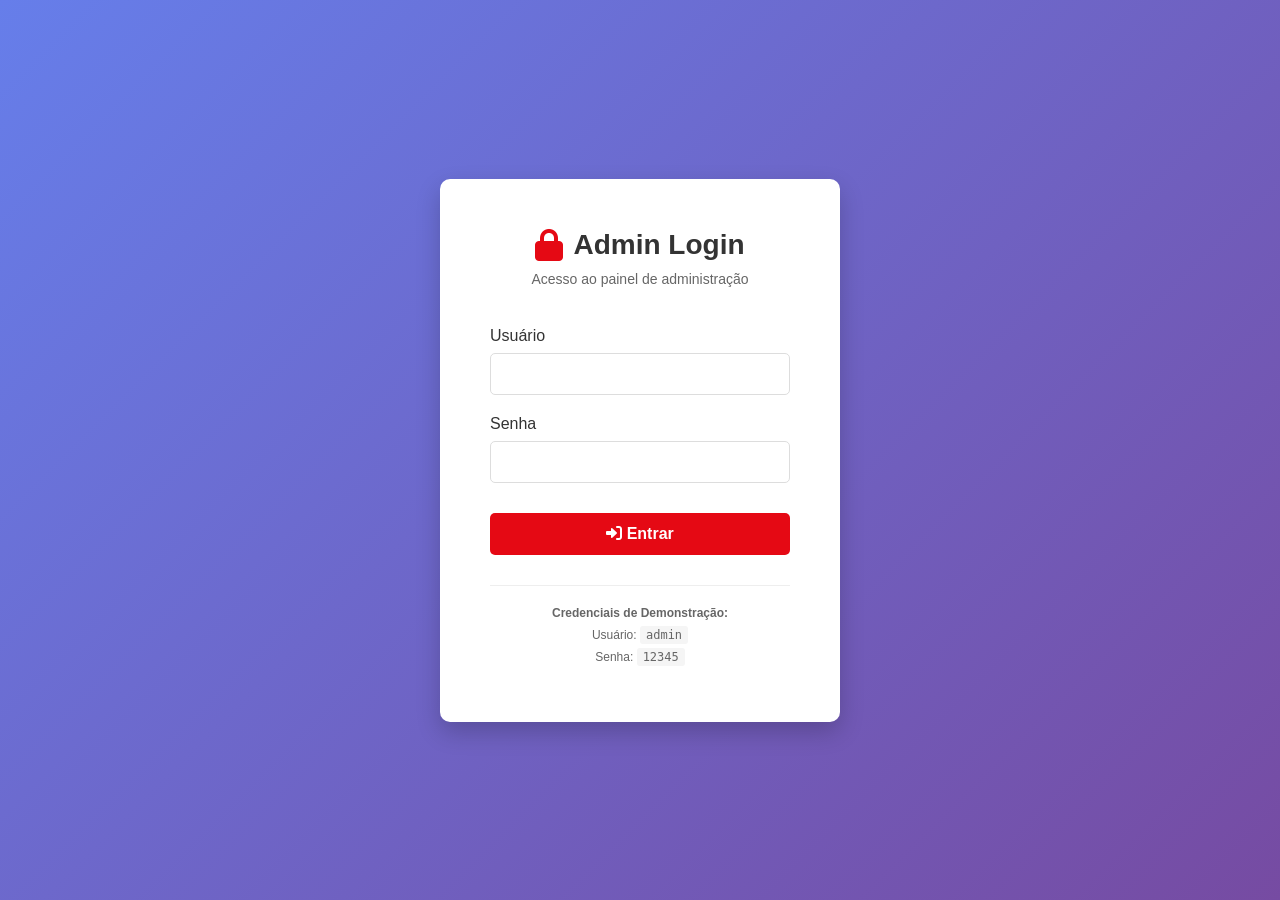
<file: admin-dashboard.html>
<!DOCTYPE html>
<html lang="pt-BR">
<head>
    <meta charset="UTF-8">
    <meta name="viewport" content="width=device-width, initial-scale=1.0">
    <title>Admin Dashboard</title>
    <link rel="stylesheet" href="https://cdnjs.cloudflare.com/ajax/libs/font-awesome/6.0.0/css/all.min.css">
    <link rel="stylesheet" href="admin-style.css">
</head>
<body>
    <!-- Sidebar -->
    <aside class="sidebar">
        <div class="sidebar-header">
            <i class="fas fa-play"></i>
            <span>NetFlix Admin</span>
        </div>

        <nav class="sidebar-nav">
            <a href="#" class="nav-item active" data-section="dashboard">
                <i class="fas fa-chart-line"></i>
                <span>Dashboard</span>
            </a>
            <a href="#" class="nav-item" data-section="movies">
                <i class="fas fa-film"></i>
                <span>Filmes e Séries</span>
            </a>
            <a href="#" class="nav-item" data-section="categories">
                <i class="fas fa-list"></i>
                <span>Categorias</span>
            </a>
            <a href="#" class="nav-item" data-section="users">
                <i class="fas fa-users"></i>
                <span>Usuários</span>
            </a>
            <a href="#" class="nav-item" data-section="settings">
                <i class="fas fa-cog"></i>
                <span>Configurações</span>
            </a>
        </nav>

        <div class="sidebar-footer">
            <button id="logoutBtn" class="logout-btn">
                <i class="fas fa-sign-out-alt"></i> Sair
            </button>
        </div>
    </aside>

    <!-- Main Content -->
    <main class="main-content">
        <!-- Header -->
        <header class="admin-header">
            <div class="header-left">
                <h1>Admin Dashboard</h1>
                <p id="userInfo">Bem-vindo, <span id="adminUsername">Admin</span></p>
            </div>
            <div class="header-right">
                <span id="dateTime"></span>
            </div>
        </header>

        <!-- Content Area -->
        <div class="content-area">
            <!-- Dashboard Section -->
            <section id="dashboard" class="section active">
                <h2>Dashboard</h2>
                <div class="stats-container">
                    <div class="stat-card">
                        <i class="fas fa-film"></i>
                        <div class="stat-content">
                            <p class="stat-label">Total de Filmes</p>
                            <p class="stat-value" id="statMovies">0</p>
                        </div>
                    </div>
                    <div class="stat-card">
                        <i class="fas fa-list"></i>
                        <div class="stat-content">
                            <p class="stat-label">Categorias</p>
                            <p class="stat-value" id="statCategories">0</p>
                        </div>
                    </div>
                    <div class="stat-card">
                        <i class="fas fa-users"></i>
                        <div class="stat-content">
                            <p class="stat-label">Usuários</p>
                            <p class="stat-value" id="statUsers">0</p>
                        </div>
                    </div>
                    <div class="stat-card">
                        <i class="fas fa-eye"></i>
                        <div class="stat-content">
                            <p class="stat-label">Visualizações</p>
                            <p class="stat-value" id="statViews">0</p>
                        </div>
                    </div>
                </div>

                <div class="dashboard-grid">
                    <div class="dashboard-panel">
                        <h3>Atividade Recente</h3>
                        <div id="recentActivity" class="activity-list">
                            <p class="empty-state">Nenhuma atividade registrada</p>
                        </div>
                    </div>

                    <div class="dashboard-panel">
                        <h3>Atalhos Rápidos</h3>
                        <div class="shortcuts">
                            <button class="shortcut-btn" onclick="switchSection('movies')">
                                <i class="fas fa-plus"></i> Adicionar Filme
                            </button>
                            <button class="shortcut-btn" onclick="switchSection('categories')">
                                <i class="fas fa-plus"></i> Adicionar Categoria
                            </button>
                            <button class="shortcut-btn" onclick="switchSection('users')">
                                <i class="fas fa-user-plus"></i> Novo Usuário
                            </button>
                        </div>
                    </div>
                </div>
            </section>

            <!-- Movies Section -->
            <section id="movies" class="section">
                <div class="section-header">
                    <h2>Filmes e Séries</h2>
                    <button class="btn btn-primary" id="addMovieBtn">
                        <i class="fas fa-plus"></i> Novo Filme
                    </button>
                </div>

                <div class="list-view">
                    <table id="moviesTable">
                        <thead>
                            <tr>
                                <th>Imagem</th>
                                <th>Título</th>
                                <th>Ano</th>
                                <th>Avaliação</th>
                                <th>Gênero</th>
                                <th>Ações</th>
                            </tr>
                        </thead>
                        <tbody id="moviesTableBody">
                        </tbody>
                    </table>
                </div>
            </section>

            <!-- Categories Section -->
            <section id="categories" class="section">
                <div class="section-header">
                    <h2>Categorias</h2>
                    <button class="btn btn-primary" id="addCategoryBtn">
                        <i class="fas fa-plus"></i> Nova Categoria
                    </button>
                </div>

                <div class="categories-grid" id="categoriesGrid">
                </div>
            </section>

            <!-- Users Section -->
            <section id="users" class="section">
                <div class="section-header">
                    <h2>Gerenciar Usuários</h2>
                    <button class="btn btn-primary" id="addUserBtn">
                        <i class="fas fa-user-plus"></i> Novo Usuário
                    </button>
                </div>

                <div class="list-view">
                    <table id="usersTable">
                        <thead>
                            <tr>
                                <th>ID</th>
                                <th>Nome</th>
                                <th>Email</th>
                                <th>Data Cadastro</th>
                                <th>Status</th>
                                <th>Ações</th>
                            </tr>
                        </thead>
                        <tbody id="usersTableBody">
                        </tbody>
                    </table>
                </div>
            </section>

            <!-- Settings Section -->
            <section id="settings" class="section">
                <h2>Configurações</h2>
                <div class="settings-container">
                    <div class="settings-group">
                        <h3>Configurações do Site</h3>
                        <form id="settingsForm">
                            <div class="form-group">
                                <label for="siteName">Nome do Site</label>
                                <input type="text" id="siteName" value="NetFlix">
                            </div>
                            <div class="form-group">
                                <label for="siteDescription">Descrição</label>
                                <textarea id="siteDescription" rows="3">Sua plataforma de streaming de filmes e séries</textarea>
                            </div>
                            <div class="form-group">
                                <label for="itemsPerPage">Itens por Página</label>
                                <input type="number" id="itemsPerPage" value="12">
                            </div>
                            <button type="submit" class="btn btn-primary">
                                <i class="fas fa-save"></i> Salvar Configurações
                            </button>
                        </form>
                    </div>

                    <div class="settings-group">
                        <h3>Backup e Dados</h3>
                        <button class="btn btn-secondary" id="exportBtn">
                            <i class="fas fa-download"></i> Exportar Dados
                        </button>
                        <button class="btn btn-secondary" id="importBtn" style="margin-left: 10px;">
                            <i class="fas fa-upload"></i> Importar Dados
                        </button>
                        <input type="file" id="importFile" accept=".json" style="display: none;">
                    </div>

                    <div class="settings-group danger-zone">
                        <h3>Danger Zone</h3>
                        <p>⚠️ Estas ações são irreversíveis</p>
                        <button class="btn btn-danger" id="clearAllBtn">
                            <i class="fas fa-trash"></i> Limpar Todos os Dados
                        </button>
                    </div>
                </div>
            </section>
        </div>
    </main>

    <!-- Modal para Filme -->
    <div id="movieModal" class="modal">
        <div class="modal-content">
            <button class="modal-close">&times;</button>
            <h2>Novo Filme</h2>
            <form id="movieForm">
                <div class="form-group">
                    <label for="movieTitle">Título *</label>
                    <input type="text" id="movieTitle" required>
                </div>
                <div class="form-group">
                    <label for="movieYear">Ano *</label>
                    <input type="number" id="movieYear" required>
                </div>
                <div class="form-group">
                    <label for="movieRating">Avaliação (0-10) *</label>
                    <input type="number" id="movieRating" min="0" max="10" step="0.1" required>
                </div>
                <div class="form-group">
                    <label for="movieGenre">Gênero *</label>
                    <input type="text" id="movieGenre" placeholder="Drama, Ação, Comédia" required>
                </div>
                <div class="form-group">
                    <label for="movieDuration">Duração *</label>
                    <input type="text" id="movieDuration" placeholder="120 min" required>
                </div>
                <div class="form-group">
                    <label for="movieDescription">Descrição *</label>
                    <textarea id="movieDescription" rows="4" required></textarea>
                </div>
                <div class="form-group">
                    <label>Imagem do Filme *</label>
                    <div class="image-upload-container">
                        <div class="image-upload-zone" id="imageUploadZone">
                            <i class="fas fa-cloud-upload-alt"></i>
                            <p>Arraste a imagem aqui ou clique</p>
                            <small>PNG, JPG, GIF (máx 5MB)</small>
                        </div>
                        <input type="file" id="movieImageFile" accept="image/*" style="display: none;">
                        <div id="imagePreviewContainer" style="display: none;">
                            <img id="imagePreview" src="" alt="Preview" style="max-width: 100%; border-radius: 8px; margin-top: 10px;">
                            <button type="button" class="btn btn-secondary btn-sm" onclick="clearImage()" style="margin-top: 10px;">Remover Imagem</button>
                        </div>
                    </div>
                    <input type="hidden" id="movieImage">
                </div>

                <div class="form-group">
                    <label>Vídeo do Filme *</label>
                    <div class="tabs-container">
                        <button type="button" class="tab-btn active" data-tab="video-upload">
                            <i class="fas fa-file-video"></i> Upload do PC
                        </button>
                        <button type="button" class="tab-btn" data-tab="video-url">
                            <i class="fas fa-link"></i> URL/M3U8
                        </button>
                    </div>

                    <div id="video-upload" class="tab-content active">
                        <div class="video-upload-container">
                            <div class="video-upload-zone" id="videoUploadZone">
                                <i class="fas fa-video"></i>
                                <p>Arraste o vídeo aqui ou clique</p>
                                <small>MP4, AVI, MKV (máx 500MB)</small>
                            </div>
                            <input type="file" id="movieVideoFile" accept="video/*" style="display: none;">
                            <div id="videoPreviewContainer" style="display: none;">
                                <video id="videoPreview" controls style="max-width: 100%; border-radius: 8px; margin-top: 10px; background: #000; max-height: 200px;"></video>
                                <div style="margin-top: 10px;">
                                    <p id="videoInfo" style="color: #b3b3b3; font-size: 12px; margin-bottom: 10px;"></p>
                                    <button type="button" class="btn btn-secondary btn-sm" onclick="clearVideo()">Remover Vídeo</button>
                                </div>
                            </div>
                            <div id="videoUploadProgress" style="display: none; margin-top: 15px;">
                                <div class="progress-bar">
                                    <div id="uploadProgressBar" class="progress-fill"></div>
                                </div>
                                <p id="uploadProgressText" style="color: #b3b3b3; font-size: 12px; margin-top: 5px;"></p>
                            </div>
                        </div>
                    </div>

                    <div id="video-url" class="tab-content">
                        <input type="url" id="movieVideoUrl" placeholder="https://exemplo.com/video.m3u8 ou https://exemplo.com/video.mp4" style="width: 100%; padding: 10px; border: 1px solid #404040; border-radius: 5px; background: rgba(255, 255, 255, 0.05); color: white; margin-bottom: 10px;">
                        <small style="color: #b3b3b3;">Suporta M3U8 (stream HLS), MP4 e outros formatos com suporte a HTTP</small>
                    </div>
                </div>

                <input type="hidden" id="movieVideoData">
                <input type="hidden" id="movieVideoType">
                <div class="modal-buttons">
                    <button type="submit" class="btn btn-primary">Salvar Filme</button>
                    <button type="button" class="btn btn-secondary" onclick="closeModal('movieModal')">Cancelar</button>
                </div>
            </form>
        </div>
    </div>

    <!-- Modal para Categoria -->
    <div id="categoryModal" class="modal">
        <div class="modal-content">
            <button class="modal-close">&times;</button>
            <h2>Nova Categoria</h2>
            <form id="categoryForm">
                <div class="form-group">
                    <label for="categoryName">Nome da Categoria *</label>
                    <input type="text" id="categoryName" required>
                </div>
                <div class="form-group">
                    <label for="categoryColor">Cor (Hex) *</label>
                    <input type="color" id="categoryColor" value="#e50914">
                </div>
                <div class="modal-buttons">
                    <button type="submit" class="btn btn-primary">Salvar Categoria</button>
                    <button type="button" class="btn btn-secondary" onclick="closeModal('categoryModal')">Cancelar</button>
                </div>
            </form>
        </div>
    </div>

    <!-- Modal para Usuário -->
    <div id="userModal" class="modal">
        <div class="modal-content">
            <button class="modal-close">&times;</button>
            <h2>Novo Usuário</h2>
            <form id="userForm">
                <div class="form-group">
                    <label for="userName">Nome Completo *</label>
                    <input type="text" id="userName" required>
                </div>
                <div class="form-group">
                    <label for="userEmail">Email *</label>
                    <input type="email" id="userEmail" required>
                </div>
                <div class="form-group">
                    <label for="userPassword">Senha *</label>
                    <input type="password" id="userPassword" required>
                </div>
                <div class="form-group">
                    <label for="userRole">Papel</label>
                    <select id="userRole">
                        <option value="user">Usuário</option>
                        <option value="admin">Administrador</option>
                    </select>
                </div>
                <div class="modal-buttons">
                    <button type="submit" class="btn btn-primary">Criar Usuário</button>
                    <button type="button" class="btn btn-secondary" onclick="closeModal('userModal')">Cancelar</button>
                </div>
            </form>
        </div>
    </div>

    <script src="admin-script.js"></script>
</body>
</html>
</file>
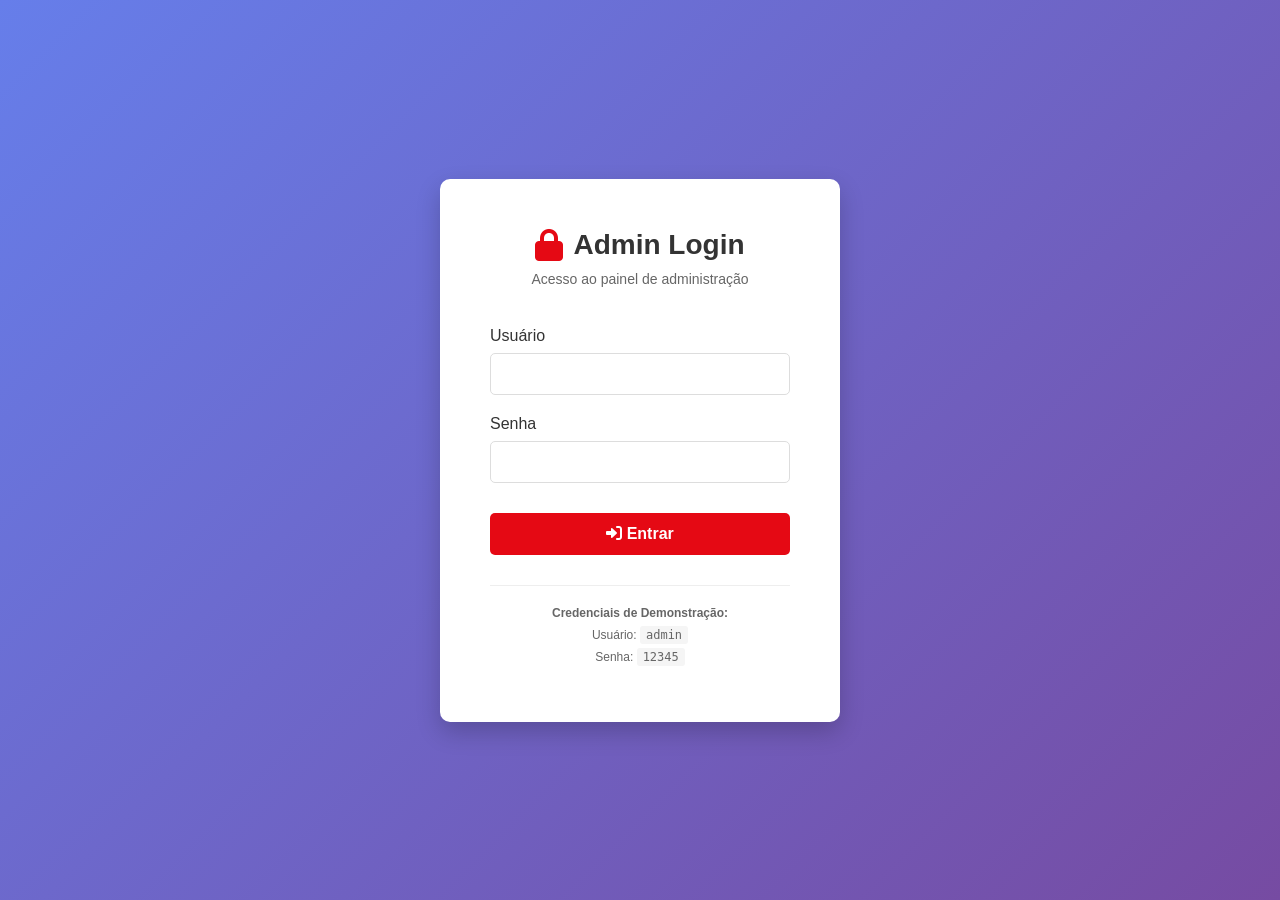
<file: admin-login.html>
<!DOCTYPE html>
<html lang="pt-BR">
<head>
    <meta charset="UTF-8">
    <meta name="viewport" content="width=device-width, initial-scale=1.0">
    <title>Admin - Login</title>
    <link rel="stylesheet" href="https://cdnjs.cloudflare.com/ajax/libs/font-awesome/6.0.0/css/all.min.css">
    <style>
        * {
            margin: 0;
            padding: 0;
            box-sizing: border-box;
        }

        body {
            font-family: 'Segoe UI', Tahoma, Geneva, Verdana, sans-serif;
            background: linear-gradient(135deg, #667eea 0%, #764ba2 100%);
            min-height: 100vh;
            display: flex;
            align-items: center;
            justify-content: center;
        }

        .login-container {
            background: white;
            padding: 50px;
            border-radius: 10px;
            box-shadow: 0 10px 25px rgba(0, 0, 0, 0.2);
            width: 100%;
            max-width: 400px;
        }

        .login-header {
            text-align: center;
            margin-bottom: 40px;
        }

        .login-header h1 {
            color: #333;
            font-size: 28px;
            margin-bottom: 10px;
            display: flex;
            align-items: center;
            justify-content: center;
            gap: 10px;
        }

        .login-header i {
            color: #e50914;
            font-size: 32px;
        }

        .login-header p {
            color: #666;
            font-size: 14px;
        }

        .form-group {
            margin-bottom: 20px;
        }

        label {
            display: block;
            margin-bottom: 8px;
            color: #333;
            font-weight: 500;
        }

        input {
            width: 100%;
            padding: 12px;
            border: 1px solid #ddd;
            border-radius: 5px;
            font-size: 14px;
            transition: border-color 0.3s;
        }

        input:focus {
            outline: none;
            border-color: #e50914;
            box-shadow: 0 0 5px rgba(229, 9, 20, 0.2);
        }

        .login-btn {
            width: 100%;
            padding: 12px;
            background-color: #e50914;
            color: white;
            border: none;
            border-radius: 5px;
            font-size: 16px;
            font-weight: bold;
            cursor: pointer;
            transition: background-color 0.3s;
            margin-top: 10px;
        }

        .login-btn:hover {
            background-color: #c40812;
        }

        .error-message {
            color: #e50914;
            font-size: 14px;
            margin-top: 10px;
            display: none;
        }

        .demo-credentials {
            text-align: center;
            margin-top: 30px;
            padding-top: 20px;
            border-top: 1px solid #eee;
            font-size: 12px;
            color: #666;
        }

        .demo-credentials p {
            margin-bottom: 8px;
        }

        code {
            background-color: #f5f5f5;
            padding: 2px 6px;
            border-radius: 3px;
            font-family: monospace;
        }
    </style>
</head>
<body>
    <div class="login-container">
        <div class="login-header">
            <h1><i class="fas fa-lock"></i> Admin Login</h1>
            <p>Acesso ao painel de administração</p>
        </div>

        <form id="loginForm">
            <div class="form-group">
                <label for="username">Usuário</label>
                <input type="text" id="username" name="username" required>
            </div>

            <div class="form-group">
                <label for="password">Senha</label>
                <input type="password" id="password" name="password" required>
            </div>

            <button type="submit" class="login-btn">
                <i class="fas fa-sign-in-alt"></i> Entrar
            </button>

            <div class="error-message" id="errorMessage"></div>
        </form>

        <div class="demo-credentials">
            <p><strong>Credenciais de Demonstração:</strong></p>
            <p>Usuário: <code>admin</code></p>
            <p>Senha: <code>12345</code></p>
        </div>
    </div>

    <script>
        document.getElementById('loginForm').addEventListener('submit', function(e) {
            e.preventDefault();

            const username = document.getElementById('username').value;
            const password = document.getElementById('password').value;
            const errorMessage = document.getElementById('errorMessage');

            // Validação simples (em produção, seria via backend)
            if (username === 'edysantos' && password === '12345') {
                localStorage.setItem('adminLoggedIn', 'true');
                localStorage.setItem('adminUsername', username);
                window.location.href = 'admin-dashboard.html';
            } else {
                errorMessage.textContent = 'Usuário ou senha incorretos!';
                errorMessage.style.display = 'block';
                document.getElementById('password').value = '';
            }
        });

        // Se já estiver logado, redireciona para o dashboard
        if (localStorage.getItem('adminLoggedIn') === 'true') {
            window.location.href = 'admin-dashboard.html';
        }
    </script>
</body>
</html>
</file>
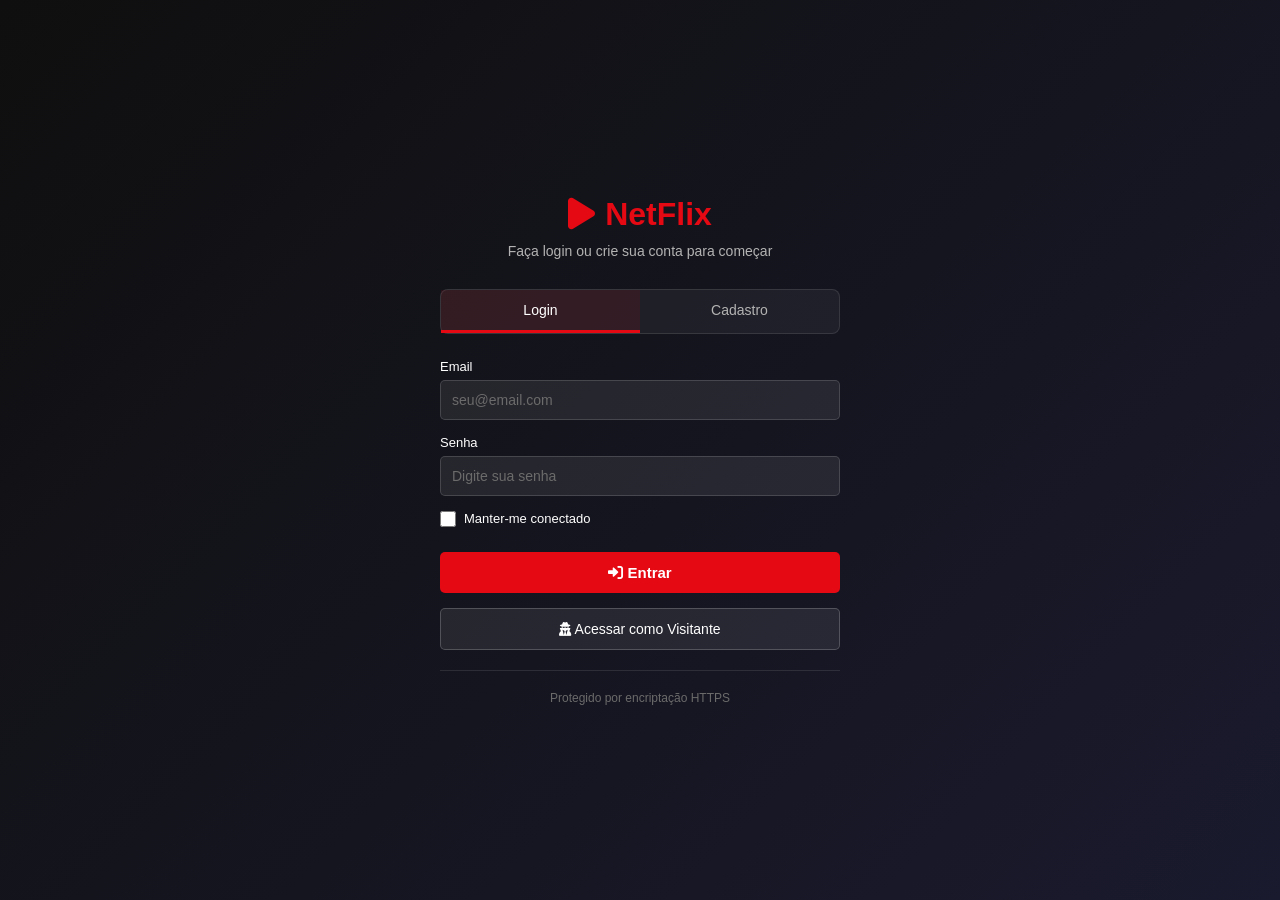
<file: auth.html>
<!DOCTYPE html>
<html lang="pt-BR">
<head>
    <meta charset="UTF-8">
    <meta name="viewport" content="width=device-width, initial-scale=1.0">
    <title>Login/Cadastro - NetFlix</title>
    <link rel="stylesheet" href="style.css">
    <link rel="stylesheet" href="https://cdnjs.cloudflare.com/ajax/libs/font-awesome/6.0.0/css/all.min.css">
    <style>
        * {
            margin: 0;
            padding: 0;
            box-sizing: border-box;
        }

        body {
            font-family: 'Segoe UI', Tahoma, Geneva, Verdana, sans-serif;
            background: linear-gradient(135deg, #0f0f0f 0%, #1a1a2e 100%);
            min-height: 100vh;
            display: flex;
            align-items: center;
            justify-content: center;
            padding: 20px;
        }

        .auth-container {
            width: 100%;
            max-width: 400px;
        }

        .auth-header {
            text-align: center;
            margin-bottom: 30px;
        }

        .auth-header h1 {
            display: flex;
            align-items: center;
            justify-content: center;
            gap: 10px;
            color: #e50914;
            font-size: 32px;
            margin-bottom: 10px;
        }

        .auth-header i {
            font-size: 36px;
        }

        .auth-header p {
            color: #b3b3b3;
            font-size: 14px;
        }

        .auth-tabs {
            display: flex;
            background: rgba(255, 255, 255, 0.05);
            border-radius: 8px;
            margin-bottom: 25px;
            border: 1px solid rgba(255, 255, 255, 0.1);
        }

        .auth-tab {
            flex: 1;
            padding: 12px;
            background: none;
            border: none;
            color: #b3b3b3;
            cursor: pointer;
            font-size: 14px;
            font-weight: 500;
            transition: all 0.3s ease;
            border-bottom: 3px solid transparent;
        }

        .auth-tab.active {
            color: #ffffff;
            background: rgba(229, 9, 20, 0.1);
            border-bottom-color: #e50914;
        }

        .auth-tab:hover {
            color: #ffffff;
        }

        .auth-form {
            display: none;
            animation: slideIn 0.3s ease;
        }

        .auth-form.active {
            display: block;
        }

        @keyframes slideIn {
            from {
                opacity: 0;
                transform: translateY(10px);
            }
            to {
                opacity: 1;
                transform: translateY(0);
            }
        }

        .form-group {
            margin-bottom: 15px;
        }

        label {
            display: block;
            margin-bottom: 6px;
            color: #ffffff;
            font-size: 13px;
            font-weight: 500;
        }

        input {
            width: 100%;
            padding: 11px;
            background: rgba(255, 255, 255, 0.08);
            border: 1px solid rgba(255, 255, 255, 0.15);
            border-radius: 5px;
            color: #ffffff;
            font-size: 14px;
            transition: all 0.3s ease;
        }

        input:focus {
            outline: none;
            background: rgba(255, 255, 255, 0.12);
            border-color: #e50914;
            box-shadow: 0 0 8px rgba(229, 9, 20, 0.3);
        }

        input::placeholder {
            color: #6b6b6b;
        }

        .auth-btn {
            width: 100%;
            padding: 12px;
            background: #e50914;
            color: white;
            border: none;
            border-radius: 5px;
            font-size: 15px;
            font-weight: bold;
            cursor: pointer;
            transition: all 0.3s ease;
            margin-top: 10px;
        }

        .auth-btn:hover {
            background: #c40812;
            transform: translateY(-2px);
            box-shadow: 0 5px 15px rgba(229, 9, 20, 0.4);
        }

        .auth-btn:active {
            transform: translateY(0);
        }

        .message {
            padding: 12px;
            border-radius: 5px;
            margin-bottom: 15px;
            font-size: 13px;
            display: none;
        }

        .message.error {
            display: block;
            background: rgba(255, 107, 107, 0.15);
            color: #ff9999;
            border: 1px solid rgba(255, 107, 107, 0.3);
        }

        .message.success {
            display: block;
            background: rgba(81, 207, 102, 0.15);
            color: #99ff99;
            border: 1px solid rgba(81, 207, 102, 0.3);
        }

        .checkbox-group {
            display: flex;
            align-items: center;
            gap: 8px;
            margin: 15px 0;
            font-size: 13px;
        }

        .checkbox-group input[type="checkbox"] {
            width: 16px;
            height: 16px;
            cursor: pointer;
        }

        .checkbox-group label {
            margin: 0;
            cursor: pointer;
        }

        .guest-btn {
            width: 100%;
            padding: 12px;
            background: rgba(255, 255, 255, 0.08);
            color: #ffffff;
            border: 1px solid rgba(255, 255, 255, 0.2);
            border-radius: 5px;
            font-size: 14px;
            font-weight: 500;
            cursor: pointer;
            transition: all 0.3s ease;
            margin-top: 15px;
        }

        .guest-btn:hover {
            background: rgba(255, 255, 255, 0.12);
            border-color: rgba(255, 255, 255, 0.4);
        }

        .footer-text {
            text-align: center;
            color: #6b6b6b;
            font-size: 12px;
            margin-top: 20px;
            padding-top: 20px;
            border-top: 1px solid rgba(255, 255, 255, 0.1);
        }

        @media (max-width: 480px) {
            .auth-container {
                max-width: 100%;
            }

            .auth-header h1 {
                font-size: 24px;
            }

            input {
                padding: 10px;
                font-size: 16px;
            }
        }
    </style>
</head>
<body>
    <div class="auth-container">
        <div class="auth-header">
            <h1><i class="fas fa-play"></i> NetFlix</h1>
            <p>Faça login ou crie sua conta para começar</p>
        </div>

        <div class="auth-tabs">
            <button class="auth-tab active" data-tab="login">Login</button>
            <button class="auth-tab" data-tab="signup">Cadastro</button>
        </div>

        <!-- Login Form -->
        <form id="loginForm" class="auth-form active">
            <div id="loginMessage" class="message"></div>
            
            <div class="form-group">
                <label for="loginEmail">Email</label>
                <input type="email" id="loginEmail" required placeholder="seu@email.com">
            </div>

            <div class="form-group">
                <label for="loginPassword">Senha</label>
                <input type="password" id="loginPassword" required placeholder="Digite sua senha">
            </div>

            <div class="checkbox-group">
                <input type="checkbox" id="rememberMe">
                <label for="rememberMe">Manter-me conectado</label>
            </div>

            <button type="submit" class="auth-btn">
                <i class="fas fa-sign-in-alt"></i> Entrar
            </button>

            <button type="button" class="guest-btn" id="guestBtn">
                <i class="fas fa-user-secret"></i> Acessar como Visitante
            </button>
        </form>

        <!-- Signup Form -->
        <form id="signupForm" class="auth-form">
            <div id="signupMessage" class="message"></div>
            
            <div class="form-group">
                <label for="signupName">Nome Completo</label>
                <input type="text" id="signupName" required placeholder="Seu nome">
            </div>

            <div class="form-group">
                <label for="signupEmail">Email</label>
                <input type="email" id="signupEmail" required placeholder="seu@email.com">
            </div>

            <div class="form-group">
                <label for="signupPassword">Senha</label>
                <input type="password" id="signupPassword" required placeholder="Mínimo 6 caracteres">
            </div>

            <div class="form-group">
                <label for="signupPasswordConfirm">Confirmar Senha</label>
                <input type="password" id="signupPasswordConfirm" required placeholder="Confirme sua senha">
            </div>

            <div class="checkbox-group">
                <input type="checkbox" id="terms" required>
                <label for="terms">Concordo com os Termos de Serviço</label>
            </div>

            <button type="submit" class="auth-btn">
                <i class="fas fa-user-plus"></i> Criar Conta
            </button>

            <button type="button" class="guest-btn" id="guestBtnSignup">
                <i class="fas fa-user-secret"></i> Acessar como Visitante
            </button>
        </form>

        <div class="footer-text">
            Protegido por encriptação HTTPS
        </div>
    </div>

    <script src="auth.js"></script>
</body>
</html>
</file>
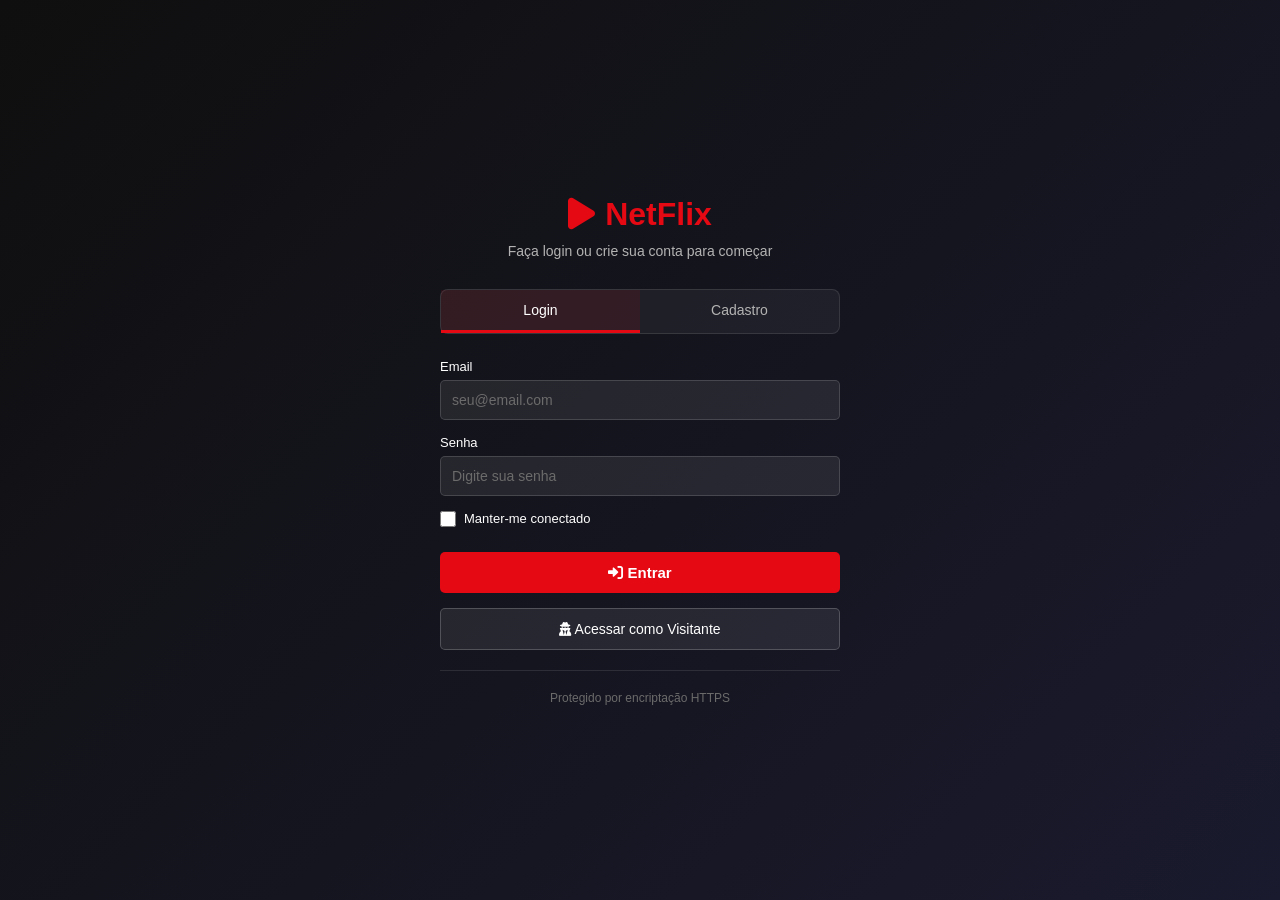
<file: history.html>
<!DOCTYPE html>
<html lang="pt-BR">
<head>
    <meta charset="UTF-8">
    <meta name="viewport" content="width=device-width, initial-scale=1.0">
    <title>Histórico de Visualização - NetFlix</title>
    <link rel="stylesheet" href="style.css">
    <link rel="stylesheet" href="https://cdnjs.cloudflare.com/ajax/libs/font-awesome/6.0.0/css/all.min.css">
    <style>
        .history-container {
            max-width: 1200px;
            margin: 40px auto;
            padding: 0 30px;
        }

        .history-header {
            margin-bottom: 40px;
        }

        .history-header h1 {
            font-size: 32px;
            font-weight: bold;
            margin-bottom: 10px;
        }

        .history-header p {
            color: #b3b3b3;
            font-size: 16px;
        }

        .back-link {
            display: inline-block;
            margin-bottom: 20px;
            color: #e50914;
            text-decoration: none;
            font-size: 14px;
            transition: all 0.3s;
        }

        .back-link:hover {
            text-decoration: underline;
        }

        .view-toggle {
            display: flex;
            gap: 10px;
            margin-bottom: 20px;
        }

        .toggle-btn {
            padding: 8px 16px;
            background: #1a1a2e;
            border: 1px solid #404040;
            color: #b3b3b3;
            cursor: pointer;
            border-radius: 5px;
            transition: all 0.3s;
        }

        .toggle-btn.active {
            background: #e50914;
            color: white;
            border-color: #e50914;
        }

        .toggle-btn:hover {
            border-color: #e50914;
        }

        /* Grid View */
        .history-grid {
            display: grid;
            grid-template-columns: repeat(auto-fill, minmax(180px, 1fr));
            gap: 20px;
        }

        .history-item {
            position: relative;
            border-radius: 8px;
            overflow: hidden;
            aspect-ratio: 2/3;
            background: #1a1a2e;
            border: 1px solid #404040;
            transition: all 0.3s;
            cursor: pointer;
        }

        .history-item:hover {
            border-color: #e50914;
            transform: scale(1.05);
            box-shadow: 0 8px 16px rgba(229, 9, 20, 0.4);
        }

        .history-item-image {
            width: 100%;
            height: 100%;
            object-fit: cover;
        }

        .progress-bar-container {
            position: absolute;
            bottom: 0;
            left: 0;
            width: 100%;
            height: 3px;
            background: rgba(255, 255, 255, 0.2);
            z-index: 5;
        }

        .progress-bar-fill {
            height: 100%;
            background: #e50914;
        }

        .history-item-overlay {
            position: absolute;
            top: 0;
            left: 0;
            width: 100%;
            height: 100%;
            background: rgba(0, 0, 0, 0.8);
            display: flex;
            flex-direction: column;
            justify-content: flex-end;
            padding: 15px;
            opacity: 0;
            transition: all 0.3s;
        }

        .history-item:hover .history-item-overlay {
            opacity: 1;
        }

        .history-item-title {
            font-size: 14px;
            font-weight: bold;
            margin-bottom: 8px;
        }

        .history-item-date {
            font-size: 12px;
            color: #b3b3b3;
            margin-bottom: 8px;
        }

        .history-item-actions {
            display: flex;
            gap: 8px;
        }

        .action-btn {
            flex: 1;
            padding: 8px;
            background: rgba(229, 9, 20, 0.8);
            color: white;
            border: none;
            border-radius: 4px;
            cursor: pointer;
            font-size: 12px;
            transition: all 0.3s;
        }

        .action-btn:hover {
            background: #e50914;
        }

        .action-btn.remove {
            background: rgba(255, 107, 107, 0.8);
        }

        .action-btn.remove:hover {
            background: #ff6b6b;
        }

        /* List View */
        .history-list {
            display: flex;
            flex-direction: column;
            gap: 15px;
        }

        .history-row {
            display: grid;
            grid-template-columns: 80px 1fr auto auto;
            gap: 20px;
            align-items: center;
            padding: 15px;
            background: linear-gradient(135deg, #1a1a2e 0%, #0f0f0f 100%);
            border-radius: 8px;
            border: 1px solid #404040;
            transition: all 0.3s;
        }

        .history-row:hover {
            border-color: #e50914;
            background: linear-gradient(135deg, #2a2a3e 0%, #1f1f1f 100%);
        }

        .history-row-image {
            width: 80px;
            height: 120px;
            object-fit: cover;
            border-radius: 4px;
        }

        .history-row-info h3 {
            font-size: 14px;
            margin-bottom: 5px;
        }

        .history-row-info p {
            font-size: 12px;
            color: #b3b3b3;
        }

        .history-row-date {
            font-size: 12px;
            color: #6b6b6b;
            min-width: 100px;
        }

        .history-row-actions {
            display: flex;
            gap: 8px;
        }

        .icon-btn {
            width: 32px;
            height: 32px;
            padding: 0;
            background: rgba(229, 9, 20, 0.2);
            border: 1px solid #e50914;
            color: #e50914;
            border-radius: 4px;
            cursor: pointer;
            display: flex;
            align-items: center;
            justify-content: center;
            transition: all 0.3s;
        }

        .icon-btn:hover {
            background: #e50914;
            color: white;
        }

        .empty-state {
            text-align: center;
            padding: 60px 20px;
        }

        .empty-icon {
            font-size: 80px;
            color: #404040;
            margin-bottom: 20px;
        }

        .empty-title {
            font-size: 24px;
            font-weight: bold;
            margin-bottom: 10px;
            color: #b3b3b3;
        }

        .empty-description {
            color: #6b6b6b;
            margin-bottom: 25px;
        }

        .btn {
            display: inline-block;
            padding: 12px 30px;
            background: #e50914;
            color: white;
            border: none;
            border-radius: 5px;
            text-decoration: none;
            cursor: pointer;
            transition: all 0.3s;
        }

        .btn:hover {
            background: #c40812;
            transform: translateY(-2px);
        }

        .section-stats {
            display: grid;
            grid-template-columns: repeat(auto-fit, minmax(150px, 1fr));
            gap: 15px;
            margin-bottom: 30px;
        }

        .stat-card {
            background: linear-gradient(135deg, #1a1a2e 0%, #0f0f0f 100%);
            padding: 20px;
            border-radius: 8px;
            border: 1px solid #404040;
            text-align: center;
        }

        .stat-number {
            font-size: 28px;
            font-weight: bold;
            color: #e50914;
            margin-bottom: 5px;
        }

        .stat-label {
            color: #b3b3b3;
            font-size: 12px;
            text-transform: uppercase;
        }

        @media (max-width: 768px) {
            .history-container {
                padding: 0 15px;
            }

            .history-grid {
                grid-template-columns: repeat(auto-fill, minmax(120px, 1fr));
                gap: 15px;
            }

            .history-row {
                grid-template-columns: 60px 1fr;
                gap: 15px;
            }

            .history-row-date,
            .history-row-actions {
                grid-column: 2;
                display: flex;
                justify-content: space-between;
                font-size: 12px;
            }

            .history-header h1 {
                font-size: 24px;
            }
        }
    </style>
</head>
<body>
    <!-- Header / Navbar -->
    <header class="header">
        <div class="navbar">
            <a href="index.html" class="logo" style="text-decoration: none;">
                <i class="fas fa-play"></i> NetFlix
            </a>
            <nav class="nav-links">
                <a href="index.html" class="nav-link">Início</a>
                <a href="history.html" class="nav-link active">Histórico</a>
            </nav>
        </div>
    </header>

    <main>
        <div class="history-container">
            <a href="index.html" class="back-link">
                <i class="fas fa-arrow-left"></i> Voltar
            </a>

            <div class="history-header">
                <h1><i class="fas fa-clock"></i> Histórico de Visualização</h1>
                <p>Filmes e séries que você já assistiu</p>
            </div>

            <!-- Stats -->
            <div class="section-stats" id="statsContainer">
                <div class="stat-card">
                    <div class="stat-number" id="totalWatched">0</div>
                    <div class="stat-label">Filmes Assistidos</div>
                </div>
                <div class="stat-card">
                    <div class="stat-number" id="totalHours">0h</div>
                    <div class="stat-label">Horas Assistidas</div>
                </div>
                <div class="stat-card">
                    <div class="stat-number" id="lastYear">0</div>
                    <div class="stat-label">Este Ano</div>
                </div>
            </div>

            <!-- View Toggle -->
            <div class="view-toggle">
                <button class="toggle-btn active" onclick="switchView('grid')">
                    <i class="fas fa-th"></i> Grade
                </button>
                <button class="toggle-btn" onclick="switchView('list')">
                    <i class="fas fa-list"></i> Lista
                </button>
            </div>

            <!-- History Content -->
            <div id="historyContent">
                <div id="historyGrid" class="history-grid"></div>
                <div id="historyList" class="history-list" style="display: none;"></div>
            </div>

            <!-- Empty State -->
            <div id="emptyState" style="display: none;">
                <div class="empty-state">
                    <div class="empty-icon">🎬</div>
                    <h2 class="empty-title">Seu histórico está vazio</h2>
                    <p class="empty-description">Comece a assistir para construir seu histórico</p>
                    <a href="index.html" class="btn">
                        <i class="fas fa-search"></i> Descobrir Conteúdo
                    </a>
                </div>
            </div>
        </div>
    </main>

    <script src="https://cdn.jsdelivr.org/npm/hls.js@latest"></script>
    <script>
        let currentUser = null;
        let currentView = 'grid';

        function checkAuth() {
            const isLoggedIn = localStorage.getItem('isLoggedIn') === 'true';
            currentUser = JSON.parse(localStorage.getItem('currentUser'));

            if (!isLoggedIn || !currentUser) {
                window.location.href = 'auth.html';
                return false;
            }
            return true;
        }

        function switchView(view) {
            currentView = view;
            
            // Atualizar botões
            document.querySelectorAll('.toggle-btn').forEach(btn => btn.classList.remove('active'));
            event.target.closest('.toggle-btn').classList.add('active');

            // Alternar visualização
            document.getElementById('historyGrid').style.display = view === 'grid' ? 'grid' : 'none';
            document.getElementById('historyList').style.display = view === 'list' ? 'flex' : 'none';
        }

        function formatDate(timestamp) {
            if (!timestamp) return 'Data desconhecida';
            const date = new Date(timestamp);
            return date.toLocaleDateString('pt-BR');
        }

        function formatTime(minutes) {
            const hours = Math.floor(minutes / 60);
            const mins = minutes % 60;
            return hours > 0 ? `${hours}h ${mins}m` : `${mins}m`;
        }

        function loadHistory() {
            if (!checkAuth()) return;

            const moviesData = JSON.parse(localStorage.getItem('adminMovies')) || [];
            const watchedMovies = currentUser.watchedMovies || [];

            // Calcular estatísticas
            const totalHours = watchedMovies.length * 1.5;
            const thisYear = watchedMovies.filter(w => {
                const date = new Date(w.watchedDate || 0);
                return date.getFullYear() === new Date().getFullYear();
            }).length;

            document.getElementById('totalWatched').textContent = watchedMovies.length;
            document.getElementById('totalHours').textContent = totalHours.toFixed(1) + 'h';
            document.getElementById('lastYear').textContent = thisYear;

            if (watchedMovies.length === 0) {
                document.getElementById('historyContent').style.display = 'none';
                document.getElementById('emptyState').style.display = 'block';
                return;
            }

            // Dados combinados
            const historyItems = watchedMovies.map(watched => {
                const movie = moviesData.find(m => m.id === watched.movieId);
                return {
                    ...movie,
                    watchedDate: watched.watchedDate,
                    progress: watched.progress || 0
                };
            }).sort((a, b) => new Date(b.watchedDate) - new Date(a.watchedDate));

            // Renderizar grade
            const grid = document.getElementById('historyGrid');
            grid.innerHTML = historyItems.map(item => {
                const progressPercent = item.progress || 0;
                return `
                    <div class="history-item">
                        <img src="${item.image}" alt="${item.title}" class="history-item-image" onerror="this.src='https://via.placeholder.com/180x270?text=No+Image'">
                        <div class="progress-bar-container">
                            <div class="progress-bar-fill" style="width: ${progressPercent}%"></div>
                        </div>
                        <div class="history-item-overlay">
                            <div class="history-item-title">${item.title}</div>
                            <div class="history-item-date">
                                <i class="fas fa-calendar"></i> ${formatDate(item.watchedDate)}
                            </div>
                            <div class="history-item-actions">
                                <button class="action-btn" onclick="playMovie(${item.id})">
                                    <i class="fas fa-play"></i> Continuar
                                </button>
                                <button class="action-btn remove" onclick="removeFromHistory(${item.id})">
                                    <i class="fas fa-trash"></i>
                                </button>
                            </div>
                        </div>
                    </div>
                `;
            }).join('');

            // Renderizar lista
            const list = document.getElementById('historyList');
            list.innerHTML = historyItems.map(item => {
                const progressPercent = item.progress || 0;
                return `
                    <div class="history-row">
                        <img src="${item.image}" alt="${item.title}" class="history-row-image" onerror="this.src='https://via.placeholder.com/80x120?text=No+Image'">
                        <div class="history-row-info">
                            <h3>${item.title}</h3>
                            <p>Progresso: ${progressPercent}%</p>
                        </div>
                        <div class="history-row-date">
                            ${formatDate(item.watchedDate)}
                        </div>
                        <div class="history-row-actions">
                            <button class="icon-btn" onclick="playMovie(${item.id})" title="Continuar assistindo">
                                <i class="fas fa-play"></i>
                            </button>
                            <button class="icon-btn" onclick="removeFromHistory(${item.id})" title="Remover do histórico">
                                <i class="fas fa-trash"></i>
                            </button>
                        </div>
                    </div>
                `;
            }).join('');
        }

        function playMovie(movieId) {
            const moviesData = JSON.parse(localStorage.getItem('adminMovies')) || [];
            const movie = moviesData.find(m => m.id === movieId);
            
            if (!movie || !movie.video) {
                alert('Vídeo não disponível!');
                return;
            }

            // Redirecionar para página principal para reprodução
            sessionStorage.setItem('playMovieId', movieId);
            window.location.href = 'index.html';
        }

        function removeFromHistory(movieId) {
            if (confirm('Remover do histórico?')) {
                currentUser.watchedMovies = (currentUser.watchedMovies || []).filter(w => w.movieId !== movieId);
                localStorage.setItem('currentUser', JSON.stringify(currentUser));
                loadHistory();
            }
        }

        // ===== SINCRONIZAÇÃO EM TEMPO REAL =====
        let lastHistoryHash = null;

        function getHistoryHash() {
            return JSON.stringify(JSON.parse(localStorage.getItem('adminMovies')) || []);
        }

        function syncHistory() {
            const currentHash = getHistoryHash();
            
            if (lastHistoryHash === null) {
                lastHistoryHash = currentHash;
                return;
            }
            
            if (currentHash !== lastHistoryHash) {
                console.log('📡 Filmes atualizados! Sincronizando histórico...');
                lastHistoryHash = currentHash;
                loadHistory();
            }
        }

        // Inicializar
        document.addEventListener('DOMContentLoaded', () => {
            if (checkAuth()) {
                loadHistory();
                lastHistoryHash = getHistoryHash();
                
                // Detectar mudanças do localStorage
                window.addEventListener('storage', (e) => {
                    if (e.key === 'adminMovies') {
                        syncHistory();
                    }
                });
                
                // Polling a cada 2 segundos
                setInterval(syncHistory, 2000);
                console.log('✅ Histórico sincronizando em tempo real!');
            }
        });
    </script>
</body>
</html>
</file>
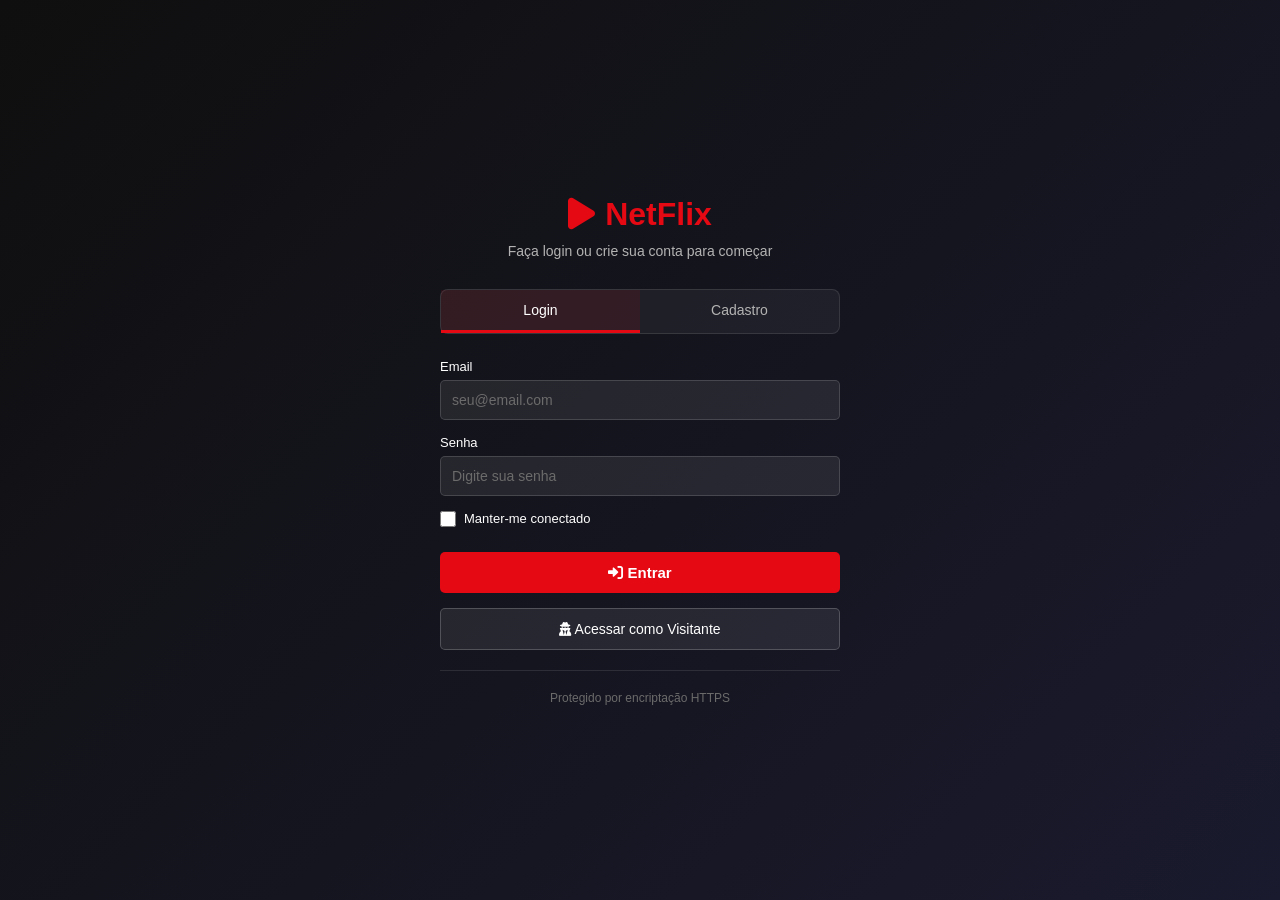
<file: profile.html>
<!DOCTYPE html>
<html lang="pt-BR">
<head>
    <meta charset="UTF-8">
    <meta name="viewport" content="width=device-width, initial-scale=1.0">
    <title>Meu Perfil - NetFlix</title>
    <link rel="stylesheet" href="style.css">
    <link rel="stylesheet" href="https://cdnjs.cloudflare.com/ajax/libs/font-awesome/6.0.0/css/all.min.css">
    <style>
        .profile-container {
            max-width: 800px;
            margin: 40px auto;
            padding: 0 30px;
        }

        .profile-header {
            background: linear-gradient(135deg, #1a1a2e 0%, #0f0f0f 100%);
            padding: 40px;
            border-radius: 12px;
            text-align: center;
            margin-bottom: 40px;
            border: 1px solid #404040;
        }

        .profile-avatar {
            font-size: 80px;
            margin-bottom: 20px;
        }

        .profile-name {
            font-size: 32px;
            font-weight: bold;
            margin-bottom: 10px;
        }

        .profile-email {
            color: #b3b3b3;
            font-size: 16px;
            margin-bottom: 5px;
        }

        .profile-member-since {
            color: #6b6b6b;
            font-size: 13px;
        }

        .profile-section {
            background: #1a1a2e;
            padding: 30px;
            border-radius: 12px;
            margin-bottom: 25px;
            border: 1px solid #404040;
        }

        .section-title {
            font-size: 20px;
            font-weight: bold;
            margin-bottom: 20px;
            padding-bottom: 15px;
            border-bottom: 2px solid #e50914;
            display: inline-block;
        }

        .profile-info {
            display: grid;
            grid-template-columns: repeat(auto-fit, minmax(200px, 1fr));
            gap: 20px;
            margin-bottom: 25px;
        }

        .info-item {
            padding: 15px;
            background: rgba(255, 255, 255, 0.05);
            border-radius: 8px;
            border: 1px solid #404040;
        }

        .info-label {
            color: #b3b3b3;
            font-size: 12px;
            text-transform: uppercase;
            margin-bottom: 8px;
        }

        .info-value {
            font-size: 16px;
            font-weight: bold;
        }

        .stats {
            display: grid;
            grid-template-columns: repeat(auto-fit, minmax(150px, 1fr));
            gap: 15px;
            margin: 20px 0;
        }

        .stat-box {
            text-align: center;
            padding: 20px;
            background: rgba(229, 9, 20, 0.1);
            border-radius: 8px;
            border: 1px solid #e50914;
        }

        .stat-number {
            font-size: 28px;
            font-weight: bold;
            color: #e50914;
        }

        .stat-label {
            color: #b3b3b3;
            font-size: 12px;
            text-transform: uppercase;
            margin-top: 5px;
        }

        .btn-group {
            display: flex;
            gap: 15px;
            margin-top: 25px;
            flex-wrap: wrap;
        }

        .btn {
            padding: 12px 25px;
            border: none;
            border-radius: 5px;
            font-size: 14px;
            font-weight: 500;
            cursor: pointer;
            transition: all 0.3s;
            display: flex;
            align-items: center;
            gap: 8px;
        }

        .btn-primary {
            background: #e50914;
            color: white;
        }

        .btn-primary:hover {
            background: #c40812;
            transform: translateY(-2px);
        }

        .btn-secondary {
            background: rgba(255, 255, 255, 0.1);
            color: white;
            border: 1px solid #404040;
        }

        .btn-secondary:hover {
            background: rgba(255, 255, 255, 0.15);
        }

        .btn-danger {
            background: rgba(255, 107, 107, 0.15);
            color: #ff9999;
            border: 1px solid #ff6b6b;
        }

        .btn-danger:hover {
            background: #ff6b6b;
            color: white;
        }

        .preferences {
            margin-top: 20px;
        }

        .preference-item {
            display: flex;
            justify-content: space-between;
            align-items: center;
            padding: 15px 0;
            border-bottom: 1px solid #404040;
        }

        .preference-item:last-child {
            border-bottom: none;
        }

        .toggle {
            position: relative;
            display: inline-block;
            width: 50px;
            height: 24px;
        }

        .toggle input {
            opacity: 0;
            width: 0;
            height: 0;
        }

        .toggle-slider {
            position: absolute;
            cursor: pointer;
            top: 0;
            left: 0;
            right: 0;
            bottom: 0;
            background-color: #404040;
            transition: 0.3s;
            border-radius: 24px;
        }

        .toggle-slider:before {
            position: absolute;
            content: "";
            height: 18px;
            width: 18px;
            left: 3px;
            bottom: 3px;
            background-color: white;
            transition: 0.3s;
            border-radius: 50%;
        }

        input:checked + .toggle-slider {
            background-color: #e50914;
        }

        input:checked + .toggle-slider:before {
            transform: translateX(26px);
        }

        .back-link {
            display: inline-block;
            margin-bottom: 30px;
            color: #e50914;
            text-decoration: none;
            font-size: 14px;
            transition: all 0.3s;
        }

        .back-link:hover {
            gap: 5px;
        }

        @media (max-width: 768px) {
            .profile-container {
                padding: 0 15px;
            }

            .profile-header {
                padding: 25px;
            }

            .profile-name {
                font-size: 24px;
            }

            .profile-avatar {
                font-size: 60px;
                margin-bottom: 15px;
            }

            .info-grid {
                grid-template-columns: 1fr;
            }

            .btn-group {
                flex-direction: column;
            }

            .btn {
                width: 100%;
                justify-content: center;
            }
        }
    </style>
</head>
<body>
    <!-- Header / Navbar -->
    <header class="header">
        <div class="navbar">
            <a href="index.html" class="logo" style="text-decoration: none;">
                <i class="fas fa-play"></i> NetFlix
            </a>
            <nav class="nav-links">
                <a href="index.html" class="nav-link">Início</a>
            </nav>
        </div>
    </header>

    <main>
        <div class="profile-container">
            <a href="index.html" class="back-link">
                <i class="fas fa-arrow-left"></i> Voltar
            </a>

            <!-- Profile Header -->
            <div class="profile-header">
                <div class="profile-avatar" id="profileAvatar">👤</div>
                <h1 class="profile-name" id="profileName">Carregando...</h1>
                <p class="profile-email" id="profileEmail">email@exemplo.com</p>
                <p class="profile-member-since" id="profileMemberSince">Membro desde</p>
            </div>

            <!-- Stats -->
            <div class="profile-section">
                <h2 class="section-title">Seus Dados</h2>
                <div class="stats">
                    <div class="stat-box">
                        <div class="stat-number" id="movieCount">0</div>
                        <div class="stat-label">Filmes Assistidos</div>
                    </div>
                    <div class="stat-box">
                        <div class="stat-number" id="watchlistCount">0</div>
                        <div class="stat-label">Na Lista</div>
                    </div>
                    <div class="stat-box">
                        <div class="stat-number" id="hoursCount">0h</div>
                        <div class="stat-label">Tempo Total</div>
                    </div>
                </div>
            </div>

            <!-- Preferences -->
            <div class="profile-section">
                <h2 class="section-title">Preferências</h2>
                <div class="preferences">
                    <div class="preference-item">
                        <span>Notificações por Email</span>
                        <label class="toggle">
                            <input type="checkbox" id="notificationToggle" checked>
                            <span class="toggle-slider"></span>
                        </label>
                    </div>
                    <div class="preference-item">
                        <span>Tema Escuro</span>
                        <label class="toggle">
                            <input type="checkbox" id="themeToggle" checked>
                            <span class="toggle-slider"></span>
                        </label>
                    </div>
                </div>
            </div>

            <!-- Actions -->
            <div class="profile-section">
                <h2 class="section-title">Ações</h2>
                <div class="btn-group">
                    <button class="btn btn-secondary" onclick="editProfile()">
                        <i class="fas fa-edit"></i> Editar Perfil
                    </button>
                    <button class="btn btn-secondary" onclick="changePassword()">
                        <i class="fas fa-lock"></i> Mudar Senha
                    </button>
                    <button class="btn btn-danger" onclick="deleteAccount()">
                        <i class="fas fa-trash"></i> Deletar Conta
                    </button>
                    <button class="btn btn-primary" onclick="logout()">
                        <i class="fas fa-sign-out-alt"></i> Sair
                    </button>
                </div>
            </div>
        </div>
    </main>

    <script>
        // Verificar autenticação
        function checkAuth() {
            const isLoggedIn = localStorage.getItem('isLoggedIn') === 'true';
            const currentUser = JSON.parse(localStorage.getItem('currentUser'));

            if (!isLoggedIn || !currentUser) {
                window.location.href = 'auth.html';
                return null;
            }
            return currentUser;
        }

        function logout() {
            const currentUser = JSON.parse(localStorage.getItem('currentUser'));
            if (currentUser) {
                const activities = JSON.parse(localStorage.getItem('appActivities')) || [];
                activities.push({
                    userId: currentUser.id,
                    action: 'logout',
                    description: `${currentUser.name} fez logout`,
                    timestamp: new Date().toLocaleString('pt-BR')
                });
                localStorage.setItem('appActivities', JSON.stringify(activities));
            }
            localStorage.removeItem('isLoggedIn');
            localStorage.removeItem('currentUser');
            localStorage.removeItem('rememberLogin');
            window.location.href = 'auth.html';
        }

        function loadProfileData() {
            const user = checkAuth();
            if (!user) return;

            // Carregar dados do perfil
            document.getElementById('profileAvatar').textContent = user.avatar || '👤';
            document.getElementById('profileName').textContent = user.name;
            document.getElementById('profileEmail').textContent = user.email;
            document.getElementById('profileMemberSince').textContent = `Membro desde ${user.createdAt}`;

            // Carregar estatísticas
            const watchedCount = (user.watchedMovies || []).length;
            const watchlistCount = (user.watchlist || []).length;
            const hoursWatched = watchedCount * 1.5; // Estimativa

            document.getElementById('movieCount').textContent = watchedCount;
            document.getElementById('watchlistCount').textContent = watchlistCount;
            document.getElementById('hoursCount').textContent = hoursWatched.toFixed(1) + 'h';

            // Carregar preferências
            const prefs = user.preferences || {};
            document.getElementById('notificationToggle').checked = prefs.notifications !== false;
            document.getElementById('themeToggle').checked = prefs.theme === 'dark';
        }

        function editProfile() {
            alert('Funcionalidade de edição em desenvolvimento!');
        }

        function changePassword() {
            alert('Funcionalidade de mudança de senha em desenvolvimento!');
        }

        function deleteAccount() {
            if (confirm('Tem certeza que deseja deletar sua conta? Esta ação é irreversível!')) {
                const currentUser = JSON.parse(localStorage.getItem('currentUser'));
                const users = JSON.parse(localStorage.getItem('appUsers')) || [];
                
                const updatedUsers = users.filter(u => u.id !== currentUser.id);
                localStorage.setItem('appUsers', JSON.stringify(updatedUsers));

                logout();
            }
        }

        // Inicializar
        document.addEventListener('DOMContentLoaded', () => {
            loadProfileData();
        });
    </script>
</body>
</html>
</file>
<file: admin-style.css>
* {
    margin: 0;
    padding: 0;
    box-sizing: border-box;
}

:root {
    --primary-color: #e50914;
    --secondary-color: #221f1f;
    --text-color: #ffffff;
    --text-secondary: #b3b3b3;
    --bg-color: #141414;
    --bg-secondary: #1f1f1f;
    --border-color: #404040;
    --danger-color: #ff6b6b;
    --success-color: #51cf66;
    --transition: all 0.3s ease;
}

html, body {
    height: 100%;
}

body {
    font-family: 'Segoe UI', Tahoma, Geneva, Verdana, sans-serif;
    background-color: var(--bg-color);
    color: var(--text-color);
    display: flex;
    overflow: hidden;
}

/* Sidebar */
.sidebar {
    width: 250px;
    background: linear-gradient(135deg, var(--secondary-color) 0%, #1a1a1a 100%);
    border-right: 1px solid var(--border-color);
    display: flex;
    flex-direction: column;
    overflow-y: auto;
}

.sidebar-header {
    padding: 20px;
    display: flex;
    align-items: center;
    gap: 10px;
    border-bottom: 1px solid var(--border-color);
    font-size: 18px;
    font-weight: bold;
}

.sidebar-header i {
    color: var(--primary-color);
    font-size: 24px;
}

.sidebar-nav {
    flex: 1;
    padding: 20px 0;
}

.nav-item {
    display: flex;
    align-items: center;
    gap: 15px;
    padding: 15px 20px;
    color: var(--text-secondary);
    text-decoration: none;
    transition: var(--transition);
    cursor: pointer;
    font-size: 14px;
    border-left: 3px solid transparent;
}

.nav-item:hover {
    background-color: rgba(229, 9, 20, 0.1);
    color: var(--text-color);
}

.nav-item.active {
    background-color: rgba(229, 9, 20, 0.2);
    color: var(--primary-color);
    border-left-color: var(--primary-color);
}

.nav-item i {
    font-size: 18px;
    width: 20px;
    text-align: center;
}

.sidebar-footer {
    padding: 20px;
    border-top: 1px solid var(--border-color);
}

.logout-btn {
    width: 100%;
    padding: 10px;
    background-color: rgba(255, 107, 107, 0.1);
    color: var(--danger-color);
    border: 1px solid var(--danger-color);
    border-radius: 5px;
    cursor: pointer;
    font-size: 14px;
    font-weight: 500;
    transition: var(--transition);
    display: flex;
    align-items: center;
    justify-content: center;
    gap: 8px;
}

.logout-btn:hover {
    background-color: var(--danger-color);
    color: white;
}

/* Main Content */
.main-content {
    flex: 1;
    display: flex;
    flex-direction: column;
    overflow-y: auto;
}

.admin-header {
    background: var(--secondary-color);
    padding: 30px;
    border-bottom: 1px solid var(--border-color);
    display: flex;
    justify-content: space-between;
    align-items: flex-start;
}

.header-left h1 {
    font-size: 28px;
    margin-bottom: 5px;
}

.header-left p {
    color: var(--text-secondary);
    font-size: 14px;
}

.header-right {
    color: var(--text-secondary);
    font-size: 14px;
}

/* Content Area */
.content-area {
    padding: 30px;
    flex: 1;
    overflow-y: auto;
}

.section {
    display: none;
}

.section.active {
    display: block;
    animation: fadeIn 0.3s ease;
}

@keyframes fadeIn {
    from {
        opacity: 0;
    }
    to {
        opacity: 1;
    }
}

.section h2 {
    font-size: 24px;
    margin-bottom: 20px;
}

.section-header {
    display: flex;
    justify-content: space-between;
    align-items: center;
    margin-bottom: 25px;
}

.section-header h2 {
    margin-bottom: 0;
}

/* Stats Container */
.stats-container {
    display: grid;
    grid-template-columns: repeat(auto-fit, minmax(200px, 1fr));
    gap: 20px;
    margin-bottom: 30px;
}

.stat-card {
    background: var(--secondary-color);
    padding: 25px;
    border-radius: 8px;
    border: 1px solid var(--border-color);
    display: flex;
    gap: 15px;
    align-items: center;
    transition: var(--transition);
}

.stat-card:hover {
    border-color: var(--primary-color);
    transform: translateY(-2px);
}

.stat-card i {
    font-size: 32px;
    color: var(--primary-color);
}

.stat-content {
    flex: 1;
}

.stat-label {
    color: var(--text-secondary);
    font-size: 12px;
    text-transform: uppercase;
    margin-bottom: 5px;
}

.stat-value {
    font-size: 28px;
    font-weight: bold;
    color: var(--text-color);
}

/* Dashboard Grid */
.dashboard-grid {
    display: grid;
    grid-template-columns: repeat(auto-fit, minmax(300px, 1fr));
    gap: 20px;
}

.dashboard-panel {
    background: var(--secondary-color);
    padding: 25px;
    border-radius: 8px;
    border: 1px solid var(--border-color);
}

.dashboard-panel h3 {
    font-size: 18px;
    margin-bottom: 15px;
    color: var(--text-color);
}

.activity-list {
    display: flex;
    flex-direction: column;
    gap: 10px;
}

.activity-list p {
    font-size: 13px;
    color: var(--text-secondary);
    padding: 10px;
    background: rgba(255, 255, 255, 0.05);
    border-radius: 5px;
}

.empty-state {
    text-align: center;
    padding: 20px;
    color: var(--text-secondary);
}

.shortcuts {
    display: flex;
    flex-direction: column;
    gap: 10px;
}

.shortcut-btn {
    padding: 12px 15px;
    background: rgba(229, 9, 20, 0.1);
    color: var(--primary-color);
    border: 1px solid var(--primary-color);
    border-radius: 5px;
    cursor: pointer;
    font-size: 14px;
    font-weight: 500;
    transition: var(--transition);
    display: flex;
    align-items: center;
    justify-content: center;
    gap: 8px;
}

.shortcut-btn:hover {
    background: var(--primary-color);
    color: white;
}

/* Buttons */
.btn {
    padding: 10px 20px;
    border: none;
    border-radius: 5px;
    font-size: 14px;
    font-weight: 500;
    cursor: pointer;
    transition: var(--transition);
    display: inline-flex;
    align-items: center;
    gap: 8px;
}

.btn-primary {
    background-color: var(--primary-color);
    color: white;
}

.btn-primary:hover {
    background-color: #c40812;
}

.btn-secondary {
    background-color: var(--border-color);
    color: var(--text-color);
}

.btn-secondary:hover {
    background-color: #505050;
}

.btn-danger {
    background-color: var(--danger-color);
    color: white;
}

.btn-danger:hover {
    background-color: #ff5252;
}

/* List View */
.list-view {
    background: var(--secondary-color);
    border: 1px solid var(--border-color);
    border-radius: 8px;
    overflow-x: auto;
}

table {
    width: 100%;
    border-collapse: collapse;
}

thead {
    background: rgba(255, 255, 255, 0.05);
    border-bottom: 1px solid var(--border-color);
}

th {
    padding: 15px;
    text-align: left;
    font-weight: 600;
    color: var(--text-secondary);
    font-size: 12px;
    text-transform: uppercase;
}

td {
    padding: 15px;
    border-bottom: 1px solid var(--border-color);
    font-size: 14px;
}

tbody tr:hover {
    background: rgba(255, 255, 255, 0.03);
}

.movie-img {
    width: 40px;
    height: 60px;
    border-radius: 4px;
    object-fit: cover;
}

.action-icons {
    display: flex;
    gap: 10px;
}

.action-btn {
    background: none;
    border: none;
    color: var(--text-secondary);
    cursor: pointer;
    font-size: 16px;
    transition: var(--transition);
}

.action-btn:hover {
    color: var(--primary-color);
}

.action-btn.delete:hover {
    color: var(--danger-color);
}

/* Categories Grid */
.categories-grid {
    display: grid;
    grid-template-columns: repeat(auto-fill, minmax(150px, 1fr));
    gap: 20px;
}

.category-item {
    background: var(--secondary-color);
    padding: 20px;
    border-radius: 8px;
    text-align: center;
    cursor: pointer;
    transition: var(--transition);
    border: 2px solid var(--border-color);
    position: relative;
}

.category-item:hover {
    border-color: var(--primary-color);
}

.category-color {
    width: 40px;
    height: 40px;
    border-radius: 50%;
    margin: 0 auto 10px;
}

.category-item h4 {
    font-size: 14px;
    margin-bottom: 10px;
}

.category-actions {
    display: flex;
    gap: 8px;
    justify-content: center;
    margin-top: 10px;
}

.category-actions button {
    padding: 5px 10px;
    font-size: 12px;
}

/* Forms */
.form-group {
    margin-bottom: 20px;
}

label {
    display: block;
    margin-bottom: 8px;
    color: var(--text-secondary);
    font-size: 13px;
    font-weight: 600;
    text-transform: uppercase;
}

input[type="text"],
input[type="email"],
input[type="password"],
input[type="number"],
input[type="url"],
input[type="color"],
input[type="file"],
textarea,
select {
    width: 100%;
    padding: 10px;
    background: rgba(255, 255, 255, 0.05);
    border: 1px solid var(--border-color);
    border-radius: 5px;
    color: var(--text-color);
    font-size: 14px;
    transition: var(--transition);
}

input[type="text"]:focus,
input[type="email"]:focus,
input[type="password"]:focus,
input[type="number"]:focus,
input[type="url"]:focus,
input[type="color"]:focus,
textarea:focus,
select:focus {
    outline: none;
    border-color: var(--primary-color);
    box-shadow: 0 0 5px rgba(229, 9, 20, 0.2);
}

textarea {
    resize: vertical;
    font-family: inherit;
}

select {
    cursor: pointer;
}

/* Modal */
.modal {
    display: none;
    position: fixed;
    top: 0;
    left: 0;
    width: 100%;
    height: 100%;
    background: rgba(0, 0, 0, 0.7);
    z-index: 1000;
    align-items: center;
    justify-content: center;
    backdrop-filter: blur(5px);
}

.modal.active {
    display: flex;
    animation: slideIn 0.3s ease;
}

@keyframes slideIn {
    from {
        opacity: 0;
        transform: translateY(-20px);
    }
    to {
        opacity: 1;
        transform: translateY(0);
    }
}

.modal-content {
    background: var(--secondary-color);
    border: 1px solid var(--border-color);
    border-radius: 8px;
    padding: 30px;
    max-width: 500px;
    width: 90%;
    max-height: 80vh;
    overflow-y: auto;
    position: relative;
}

.modal-content h2 {
    font-size: 20px;
    margin-bottom: 20px;
}

.modal-close {
    position: absolute;
    top: 15px;
    right: 15px;
    background: none;
    border: none;
    color: var(--text-secondary);
    font-size: 24px;
    cursor: pointer;
    transition: var(--transition);
}

.modal-close:hover {
    color: var(--primary-color);
}

.modal-buttons {
    display: flex;
    gap: 10px;
    justify-content: flex-end;
    margin-top: 20px;
}

/* Image Upload */
.image-upload-container {
    width: 100%;
}

.image-upload-zone {
    border: 2px dashed var(--primary-color);
    border-radius: 8px;
    padding: 40px 20px;
    text-align: center;
    cursor: pointer;
    transition: var(--transition);
    background: rgba(229, 9, 20, 0.05);
}

.image-upload-zone:hover {
    background: rgba(229, 9, 20, 0.1);
    border-color: #ff5252;
}

.image-upload-zone i {
    font-size: 48px;
    color: var(--primary-color);
    display: block;
    margin-bottom: 10px;
}

.image-upload-zone p {
    color: var(--text-color);
    font-weight: 500;
    margin-bottom: 5px;
}

.image-upload-zone small {
    color: var(--text-secondary);
    font-size: 12px;
}

.image-upload-zone.dragover {
    background: rgba(229, 9, 20, 0.2);
    border-color: #ff5252;
    transform: scale(1.02);
}

#imagePreviewContainer {
    width: 100%;
}

.btn-sm {
    padding: 8px 12px;
    font-size: 12px;
}

/* Video Upload */
.tabs-container {
    display: flex;
    gap: 10px;
    margin-bottom: 20px;
    border-bottom: 1px solid var(--border-color);
}

.tab-btn {
    padding: 12px 20px;
    background: none;
    border: none;
    border-bottom: 3px solid transparent;
    color: var(--text-secondary);
    cursor: pointer;
    font-size: 14px;
    font-weight: 500;
    transition: var(--transition);
    display: flex;
    align-items: center;
    gap: 8px;
}

.tab-btn:hover {
    color: var(--text-color);
}

.tab-btn.active {
    color: var(--primary-color);
    border-bottom-color: var(--primary-color);
}

.tab-content {
    display: none;
}

.tab-content.active {
    display: block;
    animation: fadeIn 0.3s ease;
}

.video-upload-container {
    width: 100%;
}

.video-upload-zone {
    border: 2px dashed var(--primary-color);
    border-radius: 8px;
    padding: 40px 20px;
    text-align: center;
    cursor: pointer;
    transition: var(--transition);
    background: rgba(229, 9, 20, 0.05);
}

.video-upload-zone:hover {
    background: rgba(229, 9, 20, 0.1);
    border-color: #ff5252;
}

.video-upload-zone i {
    font-size: 48px;
    color: var(--primary-color);
    display: block;
    margin-bottom: 10px;
}

.video-upload-zone p {
    color: var(--text-color);
    font-weight: 500;
    margin-bottom: 5px;
}

.video-upload-zone small {
    color: var(--text-secondary);
    font-size: 12px;
}

.video-upload-zone.dragover {
    background: rgba(229, 9, 20, 0.2);
    border-color: #ff5252;
    transform: scale(1.02);
}

#videoPreviewContainer {
    width: 100%;
}

.progress-bar {
    width: 100%;
    height: 8px;
    background: rgba(255, 255, 255, 0.1);
    border-radius: 4px;
    overflow: hidden;
}

.progress-fill {
    height: 100%;
    background: linear-gradient(90deg, var(--primary-color), #ff9800);
    width: 0%;
    transition: width 0.3s ease;
}

/* Settings */
.settings-container {
    display: flex;
    flex-direction: column;
    gap: 30px;
}

.settings-group {
    background: var(--secondary-color);
    padding: 25px;
    border-radius: 8px;
    border: 1px solid var(--border-color);
}

.settings-group h3 {
    font-size: 18px;
    margin-bottom: 20px;
}

.settings-group p {
    color: var(--text-secondary);
    margin-bottom: 15px;
    font-size: 14px;
}

.danger-zone {
    border-color: var(--danger-color);
    background: rgba(255, 107, 107, 0.05);
}

/* Scrollbar */
::-webkit-scrollbar {
    width: 8px;
    height: 8px;
}

::-webkit-scrollbar-track {
    background: var(--bg-color);
}

::-webkit-scrollbar-thumb {
    background: var(--border-color);
    border-radius: 4px;
}

::-webkit-scrollbar-thumb:hover {
    background: var(--primary-color);
}

/* Responsive */
@media (max-width: 768px) {
    body {
        flex-direction: column;
    }

    .sidebar {
        width: 100%;
        height: auto;
    }

    .sidebar-nav {
        display: flex;
        overflow-x: auto;
        padding: 10px 0;
        gap: 0;
    }

    .nav-item {
        padding: 10px 15px;
        flex-shrink: 0;
        border-left: none;
        border-bottom: 3px solid transparent;
    }

    .nav-item.active {
        border-bottom-color: var(--primary-color);
        border-left: none;
    }

    .sidebar-footer {
        display: none;
    }

    .main-content {
        height: calc(100vh - 100px);
    }

    .admin-header {
        flex-direction: column;
        gap: 15px;
    }

    .content-area {
        padding: 15px;
    }

    .modal-content {
        max-width: 90%;
    }

    .stats-container {
        grid-template-columns: repeat(2, 1fr);
    }

    table {
        font-size: 12px;
    }

    th, td {
        padding: 10px;
    }
}

@media (max-width: 480px) {
    .section-header {
        flex-direction: column;
        gap: 10px;
        align-items: flex-start;
    }

    .btn {
        width: 100%;
        justify-content: center;
    }

    .stats-container {
        grid-template-columns: 1fr;
    }

    .modal-content {
        padding: 20px;
    }

    .dashboard-grid {
        grid-template-columns: 1fr;
    }
}
</file>
<file: style.css>
* {
    margin: 0;
    padding: 0;
    box-sizing: border-box;
}

:root {
    --primary-color: #e50914;
    --secondary-color: #221f1f;
    --text-color: #ffffff;
    --text-secondary: #b3b3b3;
    --hover-color: #f5f5f1;
    --bg-color: #141414;
    --transition: all 0.3s ease;
}

body {
    font-family: 'Segoe UI', Tahoma, Geneva, Verdana, sans-serif;
    background-color: var(--bg-color);
    color: var(--text-color);
    overflow-x: hidden;
}

/* Header / Navbar */
.header {
    position: sticky;
    top: 0;
    z-index: 1000;
    background: linear-gradient(180deg, rgba(0,0,0,0.7) 0%, transparent 100%);
    backdrop-filter: blur(5px);
    padding: 20px 50px;
    transition: var(--transition);
}

.header:hover {
    background-color: rgba(0, 0, 0, 0.9);
}

.navbar {
    display: flex;
    justify-content: space-between;
    align-items: center;
    gap: 30px;
}

.logo {
    font-size: 28px;
    font-weight: bold;
    color: var(--primary-color);
    cursor: pointer;
    display: flex;
    align-items: center;
    gap: 8px;
    letter-spacing: 2px;
}

.logo:hover {
    transform: scale(1.1);
}

.nav-links {
    display: flex;
    gap: 25px;
    flex: 1;
}

.nav-link {
    color: var(--text-color);
    text-decoration: none;
    font-size: 14px;
    font-weight: 500;
    transition: var(--transition);
    position: relative;
}

.nav-link:hover,
.nav-link.active {
    color: var(--primary-color);
}

.nav-link.active::after {
    content: '';
    position: absolute;
    bottom: -5px;
    left: 0;
    width: 100%;
    height: 3px;
    background-color: var(--primary-color);
    border-radius: 2px;
}

.search-container {
    display: flex;
    align-items: center;
    background-color: rgba(255, 255, 255, 0.1);
    border-radius: 4px;
    padding: 8px 12px;
}

.search-input {
    background: transparent;
    border: none;
    color: var(--text-color);
    font-size: 14px;
    outline: none;
    width: 200px;
}

.search-input::placeholder {
    color: var(--text-secondary);
}

.search-btn {
    background: none;
    border: none;
    color: var(--text-color);
    cursor: pointer;
    font-size: 16px;
    transition: var(--transition);
}

.search-btn:hover {
    color: var(--primary-color);
}

.user-menu {
    display: flex;
    align-items: center;
    gap: 15px;
}

.user-menu {
    display: flex;
    align-items: center;
    gap: 15px;
    position: relative;
}

.user-btn {
    background: none;
    border: none;
    color: var(--text-color);
    font-size: 24px;
    cursor: pointer;
    transition: var(--transition);
    display: flex;
    align-items: center;
    gap: 8px;
    padding: 8px 12px;
}

.user-btn:hover {
    color: var(--primary-color);
}

.user-dropdown {
    position: absolute;
    top: 100%;
    right: 0;
    background: var(--secondary-color);
    border: 1px solid var(--border-color);
    border-radius: 8px;
    min-width: 200px;
    margin-top: 10px;
    padding: 10px 0;
    z-index: 1001;
    box-shadow: 0 8px 24px rgba(0, 0, 0, 0.5);
}

.dropdown-item {
    display: flex;
    align-items: center;
    gap: 10px;
    padding: 12px 20px;
    color: var(--text-color);
    text-decoration: none;
    font-size: 14px;
    transition: var(--transition);
    background: transparent;
    border: none;
    cursor: pointer;
}

.dropdown-item:hover {
    background: rgba(229, 9, 20, 0.15);
    color: var(--primary-color);
}

.dropdown-item i {
    width: 16px;
    text-align: center;
}

.admin-link {
    display: flex;
    align-items: center;
    justify-content: center;
    width: 36px;
    height: 36px;
    background: rgba(229, 9, 20, 0.1);
    border-radius: 50%;
    color: var(--primary-color);
    text-decoration: none;
    font-size: 16px;
    cursor: pointer;
    transition: var(--transition);
    border: 1px solid var(--primary-color);
}

.admin-link:hover {
    background: var(--primary-color);
    color: white;
    transform: rotate(90deg);
}

/* Hero Section */
.hero {
    position: relative;
    height: 600px;
    background: linear-gradient(rgba(0,0,0,0.5), rgba(0,0,0,0.5));
    background-size: cover;
    background-position: center;
    display: flex;
    align-items: center;
    margin-bottom: 30px;
    overflow: hidden;
}

.hero-overlay {
    position: absolute;
    top: 0;
    left: 0;
    width: 100%;
    height: 100%;
    background: linear-gradient(to right, rgba(0,0,0,0.8) 30%, transparent);
    z-index: 1;
}

.hero-content {
    position: relative;
    z-index: 2;
    padding: 0 50px;
    max-width: 600px;
}

.hero-content h1 {
    font-size: 56px;
    margin-bottom: 20px;
    font-weight: bold;
    line-height: 1.2;
}

.hero-content p {
    font-size: 18px;
    margin-bottom: 30px;
    color: var(--text-secondary);
    line-height: 1.6;
}

.hero-buttons {
    display: flex;
    gap: 15px;
}

/* Main Content */
.main-content {
    padding: 0 50px 50px;
}

.content-section {
    margin-bottom: 60px;
}

.section-title {
    font-size: 28px;
    font-weight: bold;
    margin-bottom: 20px;
    position: relative;
    padding-bottom: 10px;
}

.section-title::after {
    content: '';
    position: absolute;
    bottom: 0;
    left: 0;
    width: 100px;
    height: 4px;
    background-color: var(--primary-color);
    border-radius: 2px;
}

/* Carousel */
.carousel {
    display: grid;
    grid-template-columns: repeat(auto-fill, minmax(200px, 1fr));
    gap: 20px;
    overflow-x: auto;
    padding-bottom: 10px;
    scroll-behavior: smooth;
}

.carousel::-webkit-scrollbar {
    height: 8px;
}

.carousel::-webkit-scrollbar-track {
    background: rgba(255, 255, 255, 0.1);
    border-radius: 4px;
}

.carousel::-webkit-scrollbar-thumb {
    background: var(--primary-color);
    border-radius: 4px;
}

/* Movie Card */
.movie-card {
    position: relative;
    cursor: pointer;
    border-radius: 8px;
    overflow: hidden;
    aspect-ratio: 2 / 3;
    transition: var(--transition);
    background: linear-gradient(135deg, #1a1a1a 0%, #2a2a2a 100%);
    border: 2px solid transparent;
}

.movie-card:hover {
    transform: scale(1.05);
    border-color: var(--primary-color);
    box-shadow: 0 8px 16px rgba(229, 9, 20, 0.5);
}

.movie-image {
    width: 100%;
    height: 100%;
    object-fit: cover;
    transition: var(--transition);
}

.movie-card:hover .movie-image {
    filter: brightness(0.8);
}

.movie-overlay {
    position: absolute;
    top: 0;
    left: 0;
    width: 100%;
    height: 100%;
    background: rgba(0, 0, 0, 0.7);
    display: flex;
    flex-direction: column;
    justify-content: flex-end;
    padding: 15px;
    opacity: 0;
    transition: var(--transition);
}

.movie-card:hover .movie-overlay {
    opacity: 1;
}

.movie-title {
    font-size: 14px;
    font-weight: bold;
    margin-bottom: 10px;
}

.movie-info {
    display: flex;
    justify-content: space-between;
    align-items: center;
    font-size: 12px;
    color: var(--text-secondary);
    margin-bottom: 10px;
}

.movie-rating {
    color: var(--primary-color);
    font-weight: bold;
}

.movie-actions {
    display: flex;
    gap: 8px;
}

.action-btn {
    flex: 1;
    padding: 8px;
    border: 1px solid var(--text-secondary);
    background: transparent;
    color: var(--text-color);
    border-radius: 4px;
    cursor: pointer;
    font-size: 12px;
    transition: var(--transition);
}

.action-btn:hover {
    background-color: var(--primary-color);
    border-color: var(--primary-color);
}

.action-btn.in-watchlist {
    background-color: var(--primary-color);
    border-color: var(--primary-color);
    color: var(--text-color);
}

/* Buttons */
.btn {
    padding: 12px 30px;
    border: none;
    border-radius: 4px;
    font-size: 16px;
    font-weight: bold;
    cursor: pointer;
    transition: var(--transition);
    display: inline-flex;
    align-items: center;
    gap: 10px;
}

.btn-primary {
    background-color: var(--primary-color);
    color: var(--text-color);
}

.btn-primary:hover {
    background-color: #c40812;
    transform: scale(1.05);
}

.btn-secondary {
    background-color: rgba(255, 255, 255, 0.2);
    color: var(--text-color);
    border: 1px solid var(--text-color);
}

.btn-secondary:hover {
    background-color: rgba(255, 255, 255, 0.3);
}

/* Modal */
.modal {
    display: none;
    position: fixed;
    top: 0;
    left: 0;
    width: 100%;
    height: 100%;
    background-color: rgba(0, 0, 0, 0.95);
    z-index: 2000;
    overflow-y: auto;
    animation: fadeIn 0.3s ease;
}

.modal.active {
    display: flex;
    align-items: center;
    justify-content: center;
}

@keyframes fadeIn {
    from {
        opacity: 0;
    }
    to {
        opacity: 1;
    }
}

.modal-content {
    position: relative;
    background-color: var(--secondary-color);
    border-radius: 8px;
    max-width: 900px;
    width: 90%;
    max-height: 90vh;
    overflow-y: auto;
}

.modal-close {
    position: absolute;
    top: 20px;
    right: 20px;
    background: none;
    border: none;
    color: var(--text-color);
    font-size: 40px;
    cursor: pointer;
    z-index: 10;
    transition: var(--transition);
}

.modal-close:hover {
    color: var(--primary-color);
}

.modal-body {
    display: grid;
    grid-template-columns: 1fr 1fr;
    gap: 30px;
    padding: 40px;
}

.modal-image {
    width: 100%;
    border-radius: 8px;
    object-fit: cover;
}

.modal-info h1 {
    font-size: 36px;
    margin-bottom: 15px;
}

.modal-rating {
    display: flex;
    gap: 15px;
    margin-bottom: 20px;
    color: var(--text-secondary);
    font-size: 14px;
}

.modal-rating span {
    display: flex;
    align-items: center;
    gap: 5px;
}

.modal-description {
    margin-bottom: 20px;
    line-height: 1.6;
}

.modal-buttons {
    display: flex;
    gap: 15px;
    margin-bottom: 30px;
}

.modal-buttons .btn {
    flex: 1;
}

.modal-details p {
    margin-bottom: 10px;
    color: var(--text-secondary);
    font-size: 14px;
}

/* Footer */
.footer {
    background-color: var(--secondary-color);
    padding: 50px;
    border-top: 1px solid rgba(255, 255, 255, 0.1);
}

.footer-content {
    display: grid;
    grid-template-columns: repeat(auto-fit, minmax(200px, 1fr));
    gap: 40px;
    margin-bottom: 40px;
    max-width: 1200px;
}

.footer-section h4 {
    margin-bottom: 15px;
    color: var(--text-color);
}

.footer-section ul {
    list-style: none;
}

.footer-section a {
    color: var(--text-secondary);
    text-decoration: none;
    font-size: 14px;
    transition: var(--transition);
    display: inline-block;
    margin-bottom: 8px;
}

.footer-section a:hover {
    color: var(--primary-color);
}

.social-icons {
    display: flex;
    gap: 15px;
}

.social-icons a {
    font-size: 20px;
    margin-bottom: 0;
}

.footer-bottom {
    text-align: center;
    padding-top: 30px;
    border-top: 1px solid rgba(255, 255, 255, 0.1);
    color: var(--text-secondary);
    font-size: 12px;
}

/* Responsive Design */
@media (max-width: 1200px) {
    .navbar {
        gap: 15px;
    }

    .search-input {
        width: 150px;
    }

    .hero {
        height: 400px;
    }

    .hero-content h1 {
        font-size: 36px;
    }

    .carousel {
        grid-template-columns: repeat(auto-fill, minmax(150px, 1fr));
    }

    .hero-content,
    .main-content {
        padding-left: 30px;
        padding-right: 30px;
    }

    .header {
        padding: 15px 30px;
    }
}

@media (max-width: 768px) {
    .header {
        padding: 15px 20px;
    }

    .navbar {
        flex-wrap: wrap;
        gap: 10px;
    }

    .logo {
        font-size: 20px;
    }

    .nav-links {
        gap: 10px;
        order: 3;
        flex-basis: 100%;
        margin-top: 10px;
    }

    .search-container {
        order: 2;
    }

    .user-menu {
        order: 4;
    }

    .hero {
        height: 300px;
    }

    .hero-content h1 {
        font-size: 28px;
    }

    .hero-content p {
        font-size: 14px;
    }

    .hero-buttons {
        flex-direction: column;
    }

    .carousel {
        grid-template-columns: repeat(auto-fill, minmax(120px, 1fr));
    }

    .main-content {
        padding: 0 20px 30px;
    }

    .content-section {
        margin-bottom: 40px;
    }

    .section-title {
        font-size: 20px;
    }

    .modal-body {
        grid-template-columns: 1fr;
        padding: 20px;
    }

    .modal-info h1 {
        font-size: 24px;
    }

    .footer-content {
        grid-template-columns: 1fr;
        padding: 0 20px;
        gap: 20px;
    }
}

@media (max-width: 480px) {
    .header {
        padding: 12px 15px;
    }

    .logo {
        font-size: 18px;
    }

    .nav-links {
        gap: 8px;
    }

    .nav-link {
        font-size: 12px;
    }

    .search-input {
        width: 100px;
    }

    .hero {
        height: 250px;
    }

    .hero-content h1 {
        font-size: 20px;
    }

    .hero-content p {
        font-size: 12px;
    }

    .carousel {
        grid-template-columns: repeat(auto-fill, minmax(100px, 1fr));
        gap: 10px;
    }

    .movie-card {
        opacity: 0.8;
    }

    .movie-card:hover {
        transform: scale(1.02);
    }

    .movie-overlay {
        opacity: 1;
    }

    .section-title {
        font-size: 18px;
    }

    .btn {
        padding: 10px 20px;
        font-size: 14px;
    }
}
</file>
